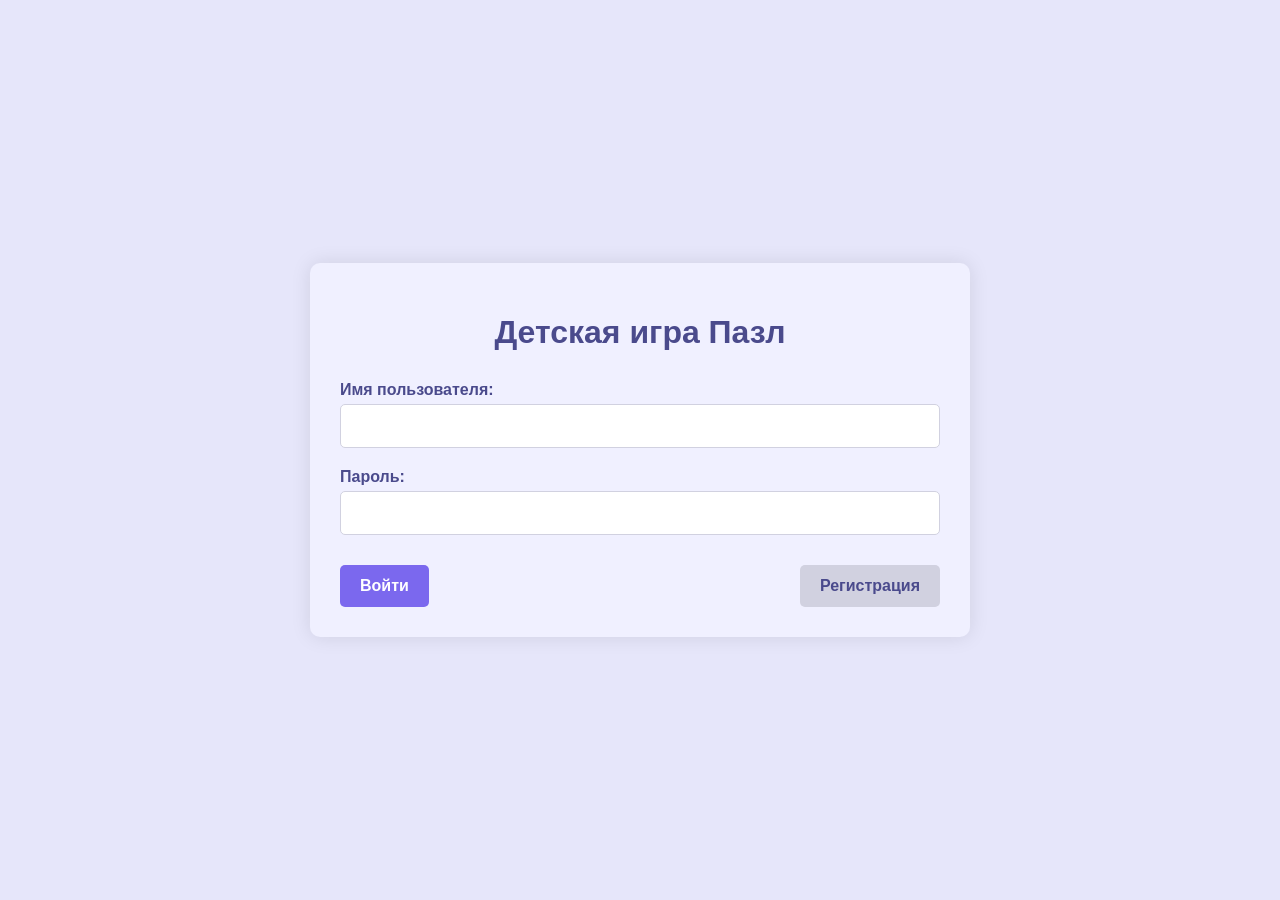
<file: demo/index.html>
<!DOCTYPE html>
<html>
<head>
    <title>Детская игра Пазл - Вход</title>
    <meta charset="UTF-8">
    <link rel="stylesheet" href="static/style.css">
  <script src="demo-api.js"></script>
</head>
<body>
    <div class="container">
        <h1>Детская игра Пазл</h1>
        
        
        
        
        
        <form action="#" data-demo="login" method="post">
            <div class="form-group">
                <label for="username">Имя пользователя:</label>
                <input type="text" id="username" name="username" required>
            </div>
            
            <div class="form-group">
                <label for="password">Пароль:</label>
                <input type="password" id="password" name="password" required>
            </div>
            
            <div class="button-group">
                <button type="submit" class="primary-button">Войти</button>
                <a href="register.html" class="secondary-button">Регистрация</a>
            </div>
        </form>
    </div>
</body>
</html>
</file>
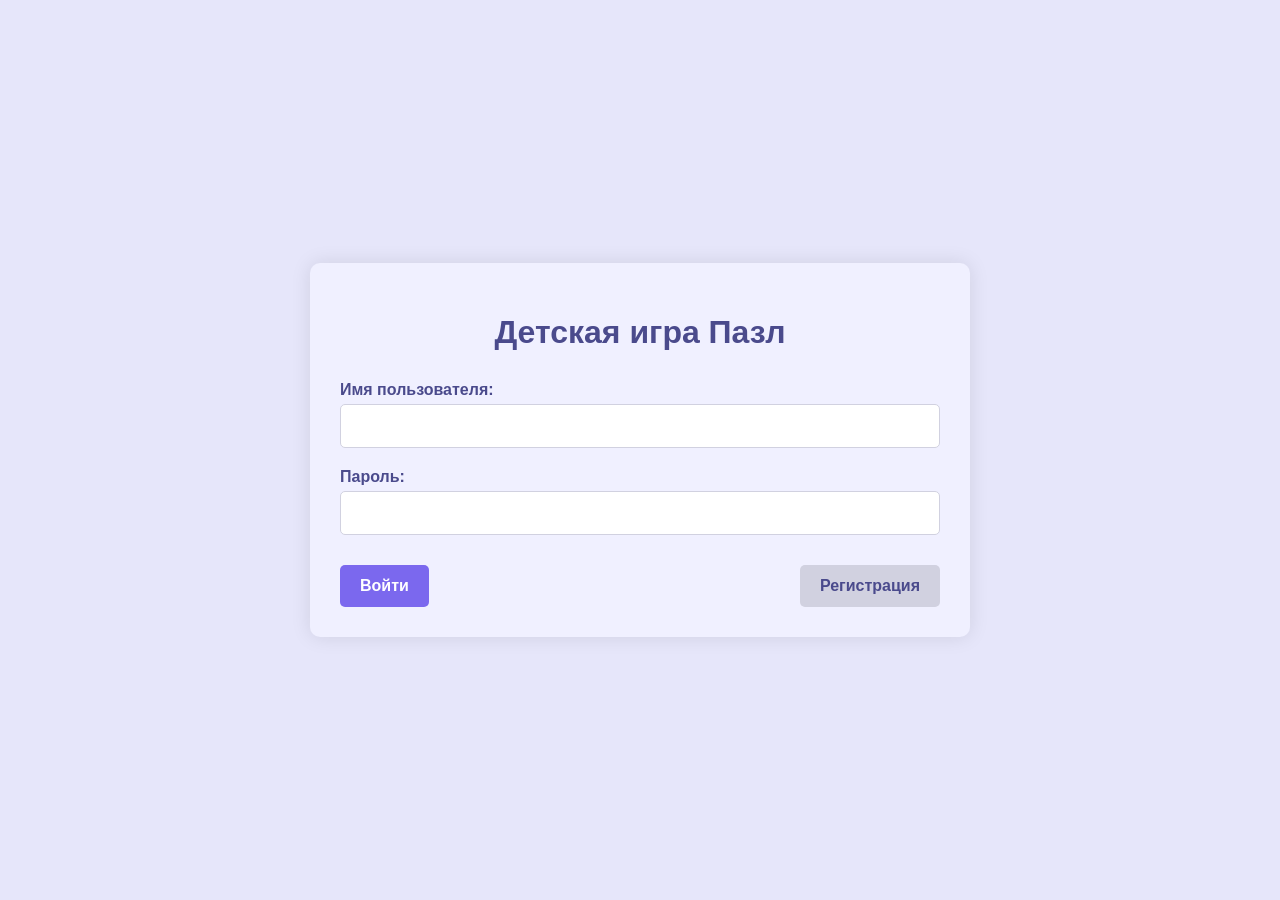
<file: demo/difficulty.html>
<!DOCTYPE html>
<html>
<head>
    <title>Детская игра Пазл - Выбор сложности</title>
    <meta charset="UTF-8">
    <link rel="stylesheet" href="static/style.css">
  <script src="demo-api.js"></script>
</head>
<body>
    <div class="container">
        <h1>Выбор сложности</h1>

        <div class="difficulty-buttons">
            <button onclick="startGame('2x2')" class="difficulty-button">Лёгкий (2x2)</button>
            <button onclick="startGame('3x3')" class="difficulty-button">Средний (3x3)</button>
            <button onclick="startGame('4x4')" class="difficulty-button">Сложный (4x4)</button>
        </div>

        <a href="main_menu.html" class="menu-back-button">Назад в меню</a>
    </div>

    <script>
        function startGame(difficulty) {
            window.location.href = `play.html?difficulty=${difficulty}`;
        }
    </script>
</body>
</html>
</file>
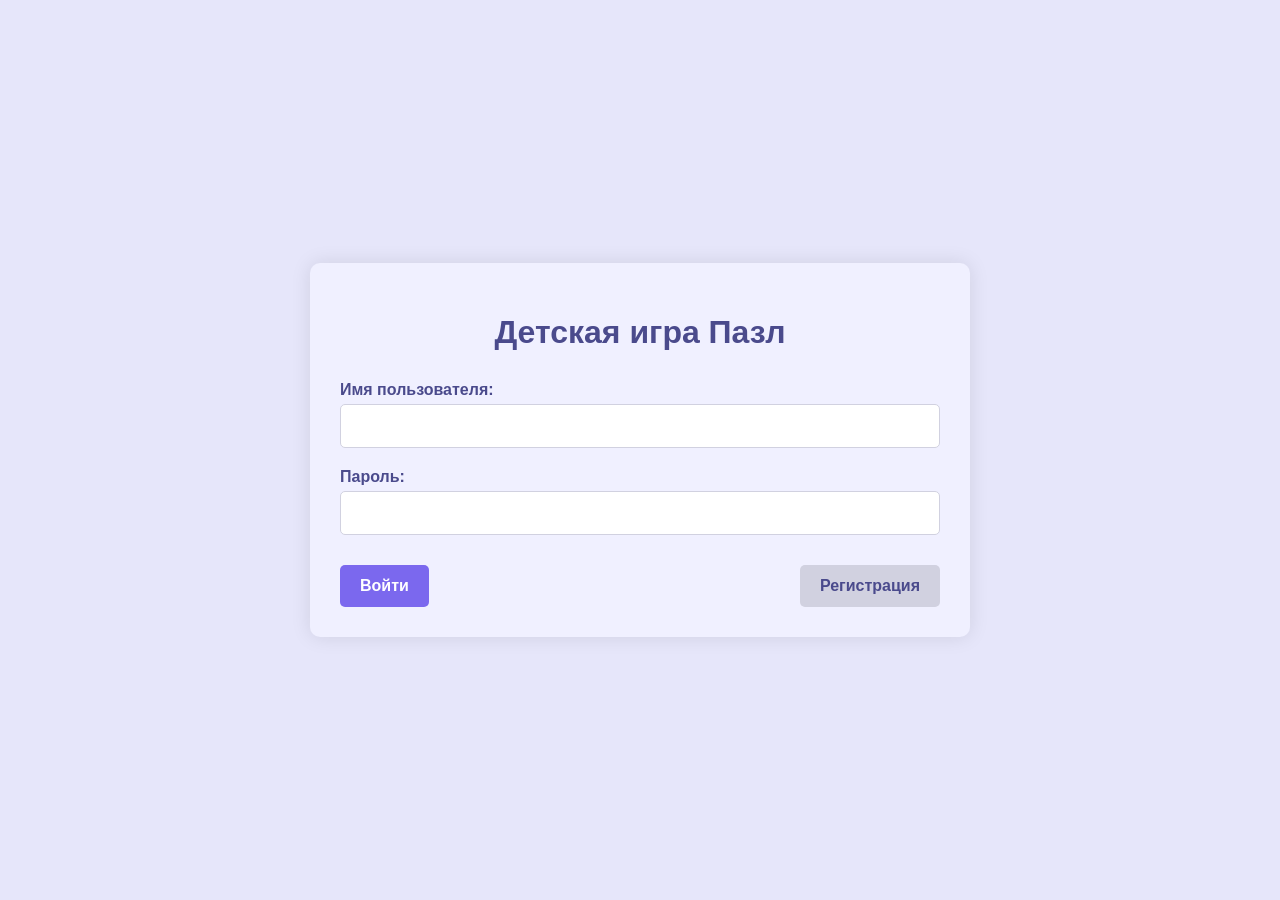
<file: demo/main_menu.html>
<!DOCTYPE html>
<html>
<head>
    <title>Детская игра Пазл - Главное меню</title>
    <meta charset="UTF-8">
    <link rel="stylesheet" href="static/style.css">
  <script src="demo-api.js"></script>
</head>
<body>
    <div class="container">
        <h1>Добро пожаловать, <span id="demo-username">…</span>!</h1>
        
        <div class="menu-buttons">
            <a href="difficulty.html" class="menu-button">Играть в пазл</a>
            <a href="achievements.html" class="menu-button">Достижения</a>
            <button id="delete-account" class="menu-button delete-button">Удалить аккаунт</button>
            <a href="index.html" data-demo="logout" class="menu-button">Выйти</a>
        </div>
    </div>
    
    <script>
        document.getElementById('delete-account').addEventListener('click', function() {
            if(confirm('Вы уверены, что хотите удалить свой аккаунт? Это действие нельзя отменить.')) {
                const form = document.createElement('form');
                form.method = 'POST';
                form.action = '/delete_account';
                document.body.appendChild(form);
                form.submit();
            }
        });
    </script>
</body>
</html>
</file>
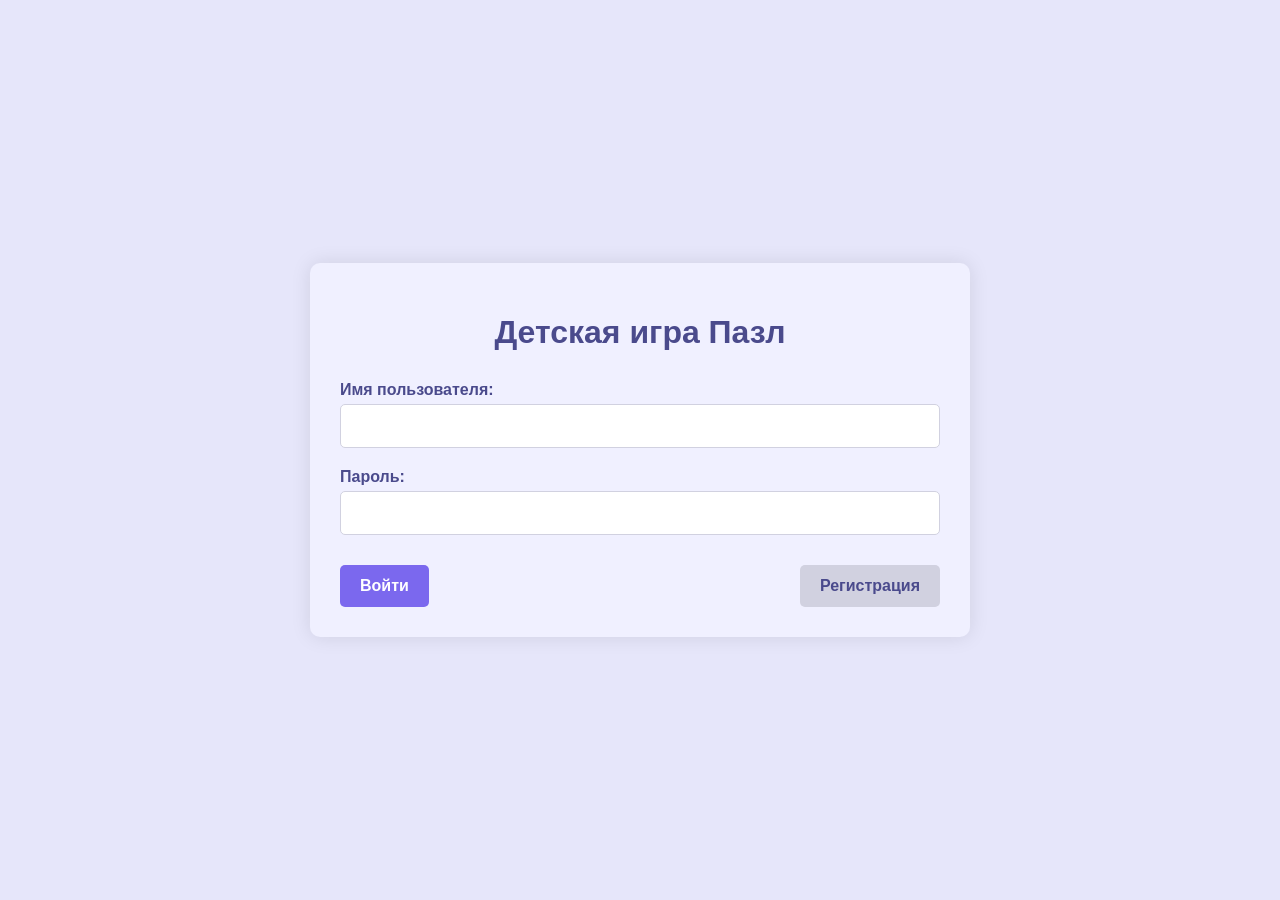
<file: demo/play.html>
<!DOCTYPE html>
<html>
<head>
    <title>Детская игра Пазл - Игра</title>
    <meta charset="UTF-8">
    <link rel="stylesheet" href="static/style.css">
  <script src="demo-api.js"></script>
</head>
<body>
    <div class="game-container">
        <h1>Пазл - 2x2</h1>

        <div class="game-info">
            <div class="timer">
                <span>Время: </span>
                <span id="time-counter">0.0</span>
                <span> секунд</span>
            </div>
        </div>

        <div class="puzzle-container">
            <canvas id="puzzle-canvas" width="500" height="500"></canvas>
            <div id="completion-message" class="completion-message" style="display:none;">
                <h2>Поздравляем!</h2>
                <p id="completion-time"></p>
                <p id="best-time"></p>
            </div>
        </div>

        <div id="game-controls" class="game-controls">
            <a href="difficulty.html" class="game-button">Назад к выбору сложности</a>
        </div>

        <div id="completion-controls" class="game-controls" style="display:none;">
            <button id="next-puzzle-button" class="game-button">Следующий пазл</button>
            <a href="difficulty.html" class="game-button">Назад к выбору сложности</a>
        </div>
    </div>

    <script>
        // Game variables
        const difficulty = new URLSearchParams(location.search).get("difficulty") || "2x2";
        const imageName = window.demoPickImage();
        let rows = 2, cols = 2;

        if (difficulty === "3x3") {
            rows = cols = 3;
        } else if (difficulty === "4x4") {
            rows = cols = 4;
        }

        const canvas = document.getElementById('puzzle-canvas');
        const ctx = canvas.getContext('2d');
        const timeCounter = document.getElementById('time-counter');
        const gameControls = document.getElementById('game-controls');
        const completionControls = document.getElementById('completion-controls');
        const nextPuzzleButton = document.getElementById('next-puzzle-button');

        let pieces = [];
        let selectedPiece = null;
        let startTime = 0;
        let elapsedTime = 0;
        let timerInterval = null;
        let originalImage = new Image();

        // Загрузка изображения с расширенной обработкой ошибок
        console.log("Attempting to load image:", imageName);
        originalImage.src = "static/" + imageName + ".jpg";
        
        originalImage.onerror = function() {
            console.error("Failed to load image:", imageName);
            console.error("Image path attempted:", "static/" + imageName + ".jpg");
            
            // Пробуем альтернативный путь
            const altSrc = "static/" + imageName + ".jpg";
            console.log("Trying alternative path:", altSrc);
            originalImage.src = altSrc;
            
            originalImage.onerror = function() {
                console.error("Failed to load image from alternative path:", altSrc);
                alert("Не удалось загрузить изображение пазла. Пожалуйста, убедитесь, что файлы изображений доступны.");
            };
        };
        
        originalImage.onload = function() {
            console.log("Image loaded successfully:", originalImage.src);
            console.log("Image dimensions:", originalImage.width, "x", originalImage.height);
            initGame();
        };

        function initGame() {
            splitImage();
            shufflePieces();
            startTimer();
        }

        // Game functions
        function splitImage() {
            // Расчет точных размеров кусочков для равного деления
            const pieceWidth = canvas.width / cols;
            const pieceHeight = canvas.height / rows;

            // Проверка правильности количества строк и столбцов
            console.log(`Разделение на кусочки: ${rows}x${cols} = ${rows*cols} кусочков`);
            pieces = [];

            for (let row = 0; row < rows; row++) {
                for (let col = 0; col < cols; col++) {
                    const pieceCanvas = document.createElement('canvas');
                    pieceCanvas.width = pieceWidth;
                    pieceCanvas.height = pieceHeight;
                    const pieceCtx = pieceCanvas.getContext('2d');

                    // Точное вычисление координат для вырезания части изображения
                    const sourceX = col * (originalImage.width / cols);
                    const sourceY = row * (originalImage.height / rows);
                    const sourceWidth = originalImage.width / cols;
                    const sourceHeight = originalImage.height / rows;

                    // Draw this piece of the image
                    pieceCtx.drawImage(
                        originalImage,
                        sourceX, sourceY, sourceWidth, sourceHeight,
                        0, 0, pieceWidth, pieceHeight
                    );

                    pieces.push({
                        img: pieceCanvas,
                        currentPos: { x: col * pieceWidth, y: row * pieceHeight },
                        correctPos: { x: col * pieceWidth, y: row * pieceHeight },
                        width: pieceWidth,
                        height: pieceHeight
                    });
                }
            }
        }

        function shufflePieces() {
            const positions = Array.from({ length: pieces.length }, (_, i) => i);
            for (let i = positions.length - 1; i > 0; i--) {
                const j = Math.floor(Math.random() * (i + 1));
                [positions[i], positions[j]] = [positions[j], positions[i]];
            }

            const pieceWidth = canvas.width / cols;
            const pieceHeight = canvas.height / rows;

            for (let i = 0; i < pieces.length; i++) {
                const posIdx = positions[i];
                const row = Math.floor(posIdx / cols);
                const col = posIdx % cols;

                pieces[i].currentPos.x = col * pieceWidth;
                pieces[i].currentPos.y = row * pieceHeight;
            }

            drawPieces();
        }

        function drawPieces() {
            ctx.clearRect(0, 0, canvas.width, canvas.height);

            const pieceWidth = Math.floor(canvas.width / cols);
            const pieceHeight = Math.floor(canvas.height / rows);

            // Draw pieces
            for (const piece of pieces) {
                ctx.drawImage(
                    piece.img,
                    piece.currentPos.x,
                    piece.currentPos.y,
                    pieceWidth,
                    pieceHeight
                );
            }

            // Draw grid lines
            ctx.strokeStyle = '#4a4a8c';
            ctx.lineWidth = 1;

            // Draw grid lines
            for (let i = 0; i <= cols; i++) {
                ctx.beginPath();
                ctx.moveTo(i * pieceWidth, 0);
                ctx.lineTo(i * pieceWidth, canvas.height);
                ctx.stroke();
            }

            for (let i = 0; i <= rows; i++) {
                ctx.beginPath();
                ctx.moveTo(0, i * pieceHeight);
                ctx.lineTo(canvas.width, i * pieceHeight);
                ctx.stroke();
            }
        }

        function startTimer() {
            startTime = Date.now();
            timerInterval = setInterval(updateTimer, 100);
        }

        function stopTimer() {
            clearInterval(timerInterval);
        }

        function updateTimer() {
            elapsedTime = (Date.now() - startTime) / 1000;
            timeCounter.textContent = elapsedTime.toFixed(1);
        }

        function isPuzzleComplete() {
            for (const piece of pieces) {
                if (piece.currentPos.x !== piece.correctPos.x || 
                    piece.currentPos.y !== piece.correctPos.y) {
                    return false;
                }
            }
            return true;
        }

        function checkPuzzleComplete() {
            if (isPuzzleComplete()) {
                stopTimer();

                // Скрыть обычные элементы управления и показать элементы завершения
                gameControls.style.display = 'none';
                completionControls.style.display = 'flex';

                // Send completion data to server
                fetch('/complete_puzzle', {
                    method: 'POST',
                    headers: {
                        'Content-Type': 'application/json',
                    },
                    body: JSON.stringify({
                        time: elapsedTime,
                        difficulty: difficulty
                    }),
                })
                .then(response => response.json())
                .then(data => {
                    const completionMessage = document.getElementById('completion-message');
                    const completionTime = document.getElementById('completion-time');
                    const bestTime = document.getElementById('best-time');

                    completionTime.textContent = `Время: ${elapsedTime.toFixed(1)} секунд`;

                    if (data.is_new_record) {
                        bestTime.textContent = "Новый рекорд!";
                    } else if (data.previous_best) {
                        bestTime.textContent = `Лучшее время: ${data.previous_best.toFixed(1)} секунд`;
                    }

                    completionMessage.style.display = 'block';
                });
            }
        }

        // Обработчик для кнопки "Следующий пазл"
        nextPuzzleButton.addEventListener('click', function() {
            // Перезагрузить страницу с тем же уровнем сложности для нового пазла
            window.location.href = `play.html?difficulty=${difficulty}`;
        });

        // Canvas event listeners for drag and drop
        let isDragging = false;
        let dragStartX, dragStartY;
        let draggedPieceIndex = -1;

        canvas.addEventListener('mousedown', e => {
            const rect = canvas.getBoundingClientRect();
            const mouseX = e.clientX - rect.left;
            const mouseY = e.clientY - rect.top;

            // Find which piece was clicked
            for (let i = pieces.length - 1; i >= 0; i--) {
                const piece = pieces[i];
                if (mouseX >= piece.currentPos.x && 
                    mouseX < piece.currentPos.x + piece.width &&
                    mouseY >= piece.currentPos.y && 
                    mouseY < piece.currentPos.y + piece.height) {

                    isDragging = true;
                    draggedPieceIndex = i;
                    dragStartX = mouseX - piece.currentPos.x;
                    dragStartY = mouseY - piece.currentPos.y;

                    // Move this piece to the end of the array so it's drawn on top
                    const draggedPiece = pieces.splice(i, 1)[0];
                    pieces.push(draggedPiece);
                    draggedPieceIndex = pieces.length - 1;

                    break;
                }
            }
        });

        canvas.addEventListener('mousemove', e => {
            if (isDragging && draggedPieceIndex !== -1) {
                const rect = canvas.getBoundingClientRect();
                const mouseX = e.clientX - rect.left;
                const mouseY = e.clientY - rect.top;

                const piece = pieces[draggedPieceIndex];
                piece.currentPos.x = mouseX - dragStartX;
                piece.currentPos.y = mouseY - dragStartY;

                // Redraw all pieces
                drawPieces();
            }
        });

        canvas.addEventListener('mouseup', e => {
            if (isDragging && draggedPieceIndex !== -1) {
                const piece = pieces[draggedPieceIndex];

                // Check if the piece is close to its correct position
                const thresholdX = piece.width / 4;
                const thresholdY = piece.height / 4;

                if (Math.abs(piece.currentPos.x - piece.correctPos.x) <= thresholdX && 
                    Math.abs(piece.currentPos.y - piece.correctPos.y) <= thresholdY) {
                    // Snap to correct position
                    piece.currentPos.x = piece.correctPos.x;
                    piece.currentPos.y = piece.correctPos.y;
                }

                // Reset drag state
                isDragging = false;
                draggedPieceIndex = -1;

                // Redraw pieces
                drawPieces();

                // Check if puzzle is complete
                checkPuzzleComplete();
            }
        });

        canvas.addEventListener('mouseleave', () => {
            isDragging = false;
            draggedPieceIndex = -1;
        });
    </script>
</body>
</html>
</file>
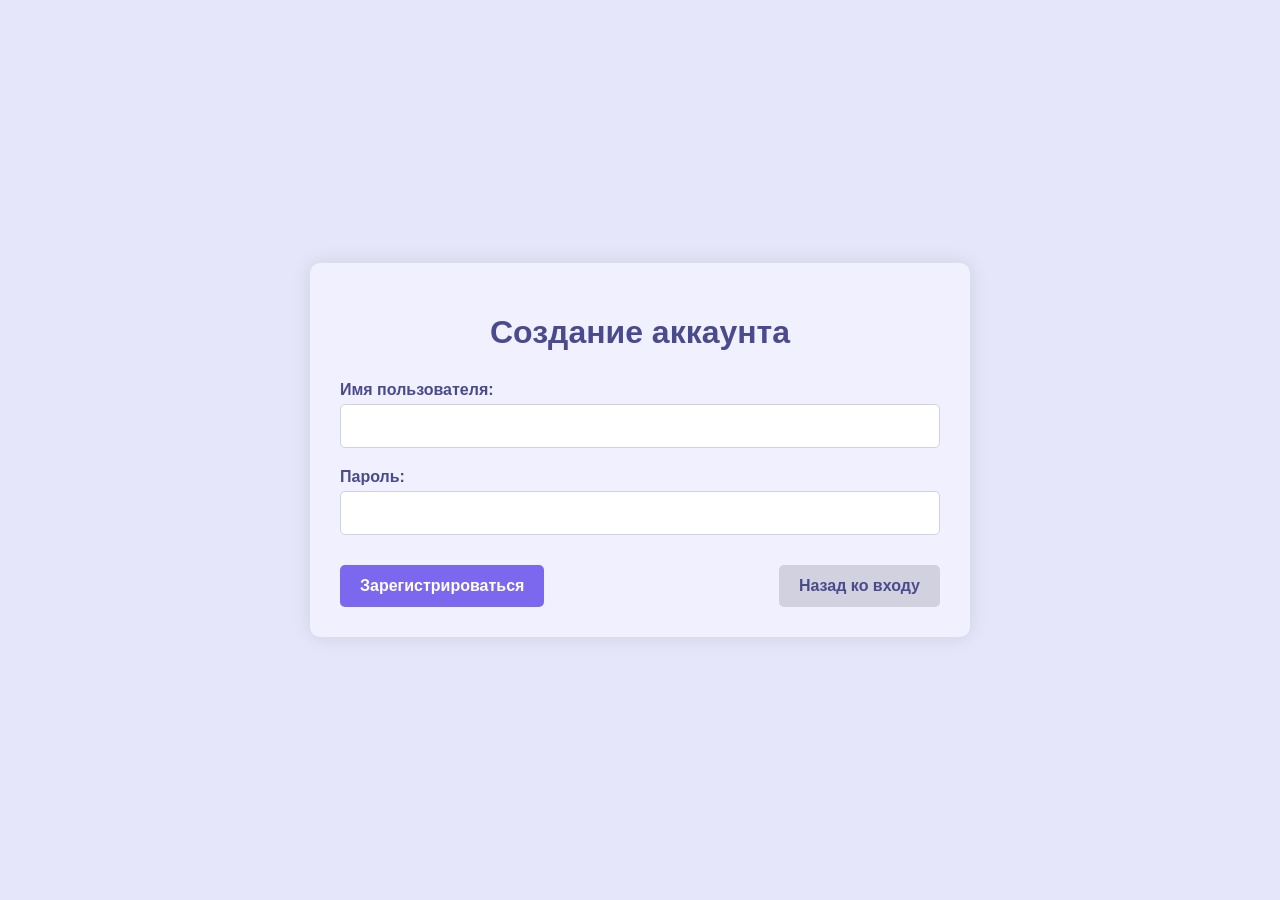
<file: demo/register.html>
<!DOCTYPE html>
<html>
<head>
    <title>Детская игра Пазл - Регистрация</title>
    <meta charset="UTF-8">
    <link rel="stylesheet" href="static/style.css">
  <script src="demo-api.js"></script>
</head>
<body>
    <div class="container">
        <h1>Создание аккаунта</h1>
        
        
        
        <form action="#" data-demo="register" method="post">
            <div class="form-group">
                <label for="username">Имя пользователя:</label>
                <input type="text" id="username" name="username" required>
            </div>
            
            <div class="form-group">
                <label for="password">Пароль:</label>
                <input type="password" id="password" name="password" required>
            </div>
            
            <div class="button-group">
                <button type="submit" class="primary-button">Зарегистрироваться</button>
                <a href="index.html" class="secondary-button">Назад ко входу</a>
            </div>
        </form>
    </div>
</body>
</html>
</file>
<file: demo/static/style.css>
/* General Styles */
body {
    font-family: Arial, sans-serif;
    background-color: #e6e6fa; /* Светлый лавандовый фон */
    margin: 0;
    padding: 0;
    display: flex;
    justify-content: center;
    align-items: center;
    min-height: 100vh;
}

.container {
    background-color: #f0f0ff;
    border-radius: 10px;
    box-shadow: 0 0 20px rgba(0, 0, 0, 0.1);
    padding: 30px;
    width: 80%;
    max-width: 600px;
    text-align: center;
}

h1 {
    color: #4a4a8c;
    margin-bottom: 30px;
}

h2 {
    color: #4a4a8c;
    margin-top: 20px;
    font-size: 1.4em;
}

.completion-message {
    position: absolute;
    top: 50%;
    left: 50%;
    transform: translate(-50%, -50%);
    background-color: rgba(255, 255, 255, 0.9);
    padding: 20px;
    border-radius: 10px;
    text-align: center;
    box-shadow: 0 0 20px rgba(0, 0, 0, 0.2);
    z-index: 100;
}

.completion-message h2 {
    color: #4a4a8c;
    margin-bottom: 10px;
}

.completion-message p {
    color: #4a4a8c;
    margin: 5px 0;
}

.puzzle-container {
    position: relative;
    margin: 20px auto;
    max-width: 500px;
}

/* Form Styles */
.form-group {
    margin-bottom: 20px;
    text-align: left;
}

label {
    display: block;
    color: #4a4a8c;
    margin-bottom: 5px;
    font-weight: bold;
}

input[type="text"],
input[type="password"],
select {
    width: 100%;
    padding: 12px;
    border: 1px solid #d1d1e0;
    border-radius: 5px;
    background-color: #fff;
    font-size: 16px;
    box-sizing: border-box;
    transition: border-color 0.3s;
}

input[type="text"]:focus,
input[type="password"]:focus,
select:focus {
    border-color: #7b68ee;
    outline: none;
}

.button-group {
    display: flex;
    justify-content: space-between;
    margin-top: 30px;
}

/* Button Styles */
.primary-button,
.secondary-button,
.menu-button,
.difficulty-button,
.game-button {
    padding: 12px 20px;
    border: none;
    border-radius: 5px;
    font-size: 16px;
    cursor: pointer;
    transition: background-color 0.3s;
    font-weight: bold;
    display: inline-block;
    text-decoration: none;
}

.primary-button,
.menu-button,
.difficulty-button,
.game-button {
    background-color: #7b68ee;
    color: white;
}

.secondary-button {
    background-color: #d1d1e0;
    color: #4a4a8c;
}

.primary-button:hover,
.menu-button:hover,
.difficulty-button:hover,
.game-button:hover {
    background-color: #6a5acd;
}

.secondary-button:hover {
    background-color: #c0c0d0;
}

/* Message Styles */
.error-message {
    background-color: #ffebee;
    color: #c62828;
    padding: 10px;
    border-radius: 5px;
    margin-bottom: 20px;
    text-align: center;
}

.success-message {
    background-color: #e8f5e9;
    color: #2e7d32;
    padding: 10px;
    border-radius: 5px;
    margin-bottom: 20px;
    text-align: center;
}

/* Menu Styles */
.menu-buttons {
    display: flex;
    flex-direction: column;
    gap: 15px;
}

.menu-button {
    padding: 15px;
    width: 100%;
    box-sizing: border-box;
    text-align: center;
}

.delete-button {
    background-color: #ff6347;
}

.delete-button:hover {
    background-color: #e55a40;
}

.menu-back-button {
    display: inline-block;
    margin-top: 30px;
    background-color: #7b68ee;
    color: white;
    padding: 10px 20px;
    border-radius: 5px;
    text-decoration: none;
    transition: background-color 0.3s;
}

.menu-back-button:hover {
    background-color: #6a5acd;
}

/* Difficulty Selection Styles */
.difficulty-buttons {
    display: flex;
    flex-direction: column;
    gap: 15px;
    margin: 30px 0;
}

.difficulty-button {
    padding: 15px;
    width: 100%;
}

/* Game Styles */
.game-container {
    background-color: #f0f0ff;
    border-radius: 10px;
    box-shadow: 0 0 20px rgba(0, 0, 0, 0.1);
    padding: 30px;
    width: 90%;
    max-width: 800px;
    text-align: center;
}

.game-info {
    display: flex;
    justify-content: center;
    margin-bottom: 20px;
}

.timer {
    font-size: 18px;
    font-weight: bold;
    color: #4a4a8c;
    background-color: #e6e6fa;
    padding: 10px 20px;
    border-radius: 5px;
    box-shadow: 0 0 5px rgba(0, 0, 0, 0.1);
}

.puzzle-container {
    margin: 20px auto;
    max-width: 500px;
}

#puzzle-canvas {
    background-color: #f0f0ff;
    border: 2px solid #4a4a8c;
    border-radius: 5px;
}

.game-controls {
    display: flex;
    justify-content: center;
    gap: 15px;
    margin-top: 20px;
    flex-wrap: wrap;
}

/* Achievements Styles */
.achievements-list {
    text-align: left;
    margin-bottom: 30px;
}

.achievement {
    margin-bottom: 25px;
    padding-bottom: 15px;
    border-bottom: 1px solid #d1d1e0;
}

.achievement:last-child {
    border-bottom: none;
}

.achievement h2 {
    margin-bottom: 5px;
}

.achievement-status {
    margin-bottom: 5px;
    padding: 5px 10px;
    display: inline-block;
    border-radius: 5px;
    font-weight: bold;
}

.completed {
    color: green;
    background-color: #e8f5e9;
}

.incomplete {
    color: #c62828;
    background-color: #ffebee;
}

.achievement-description {
    color: #4a4a8c;
    font-style: italic;
    margin-left: 10px;
}

.best-times-title {
    border-top: 2px solid #d1d1e0;
    padding-top: 20px;
    margin-top: 30px;
}

.best-times {
    text-align: left;
    margin-bottom: 30px;
}

.best-time {
    margin: 10px 0;
    font-size: 16px;
    color: #4a4a8c;
}

.best-time span:first-child {
    font-weight: bold;
    margin-right: 10px;
}

/* Responsive Styles */
@media (max-width: 768px) {
    .container {
        width: 90%;
        padding: 20px;
    }
    
    .button-group {
        flex-direction: column;
        gap: 10px;
    }
    
    .game-controls {
        flex-direction: column;
    }
}
</file>
